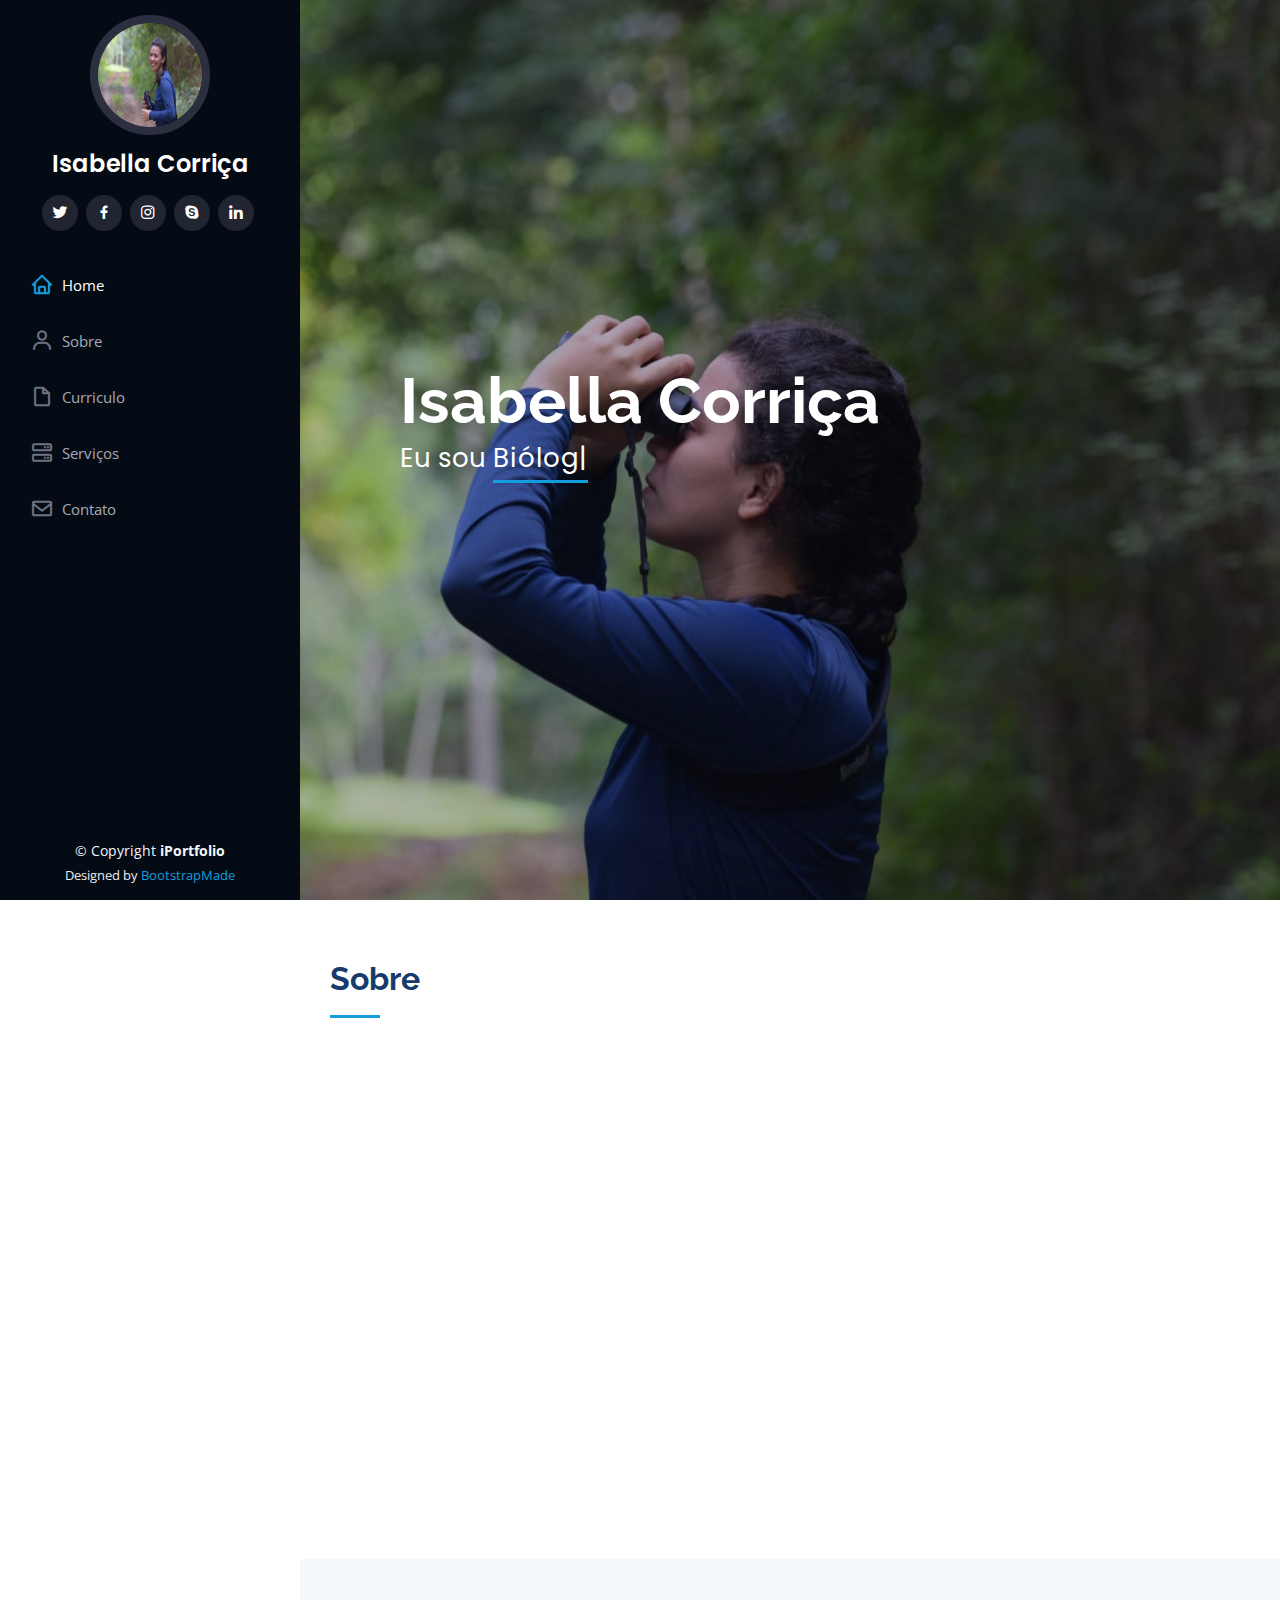
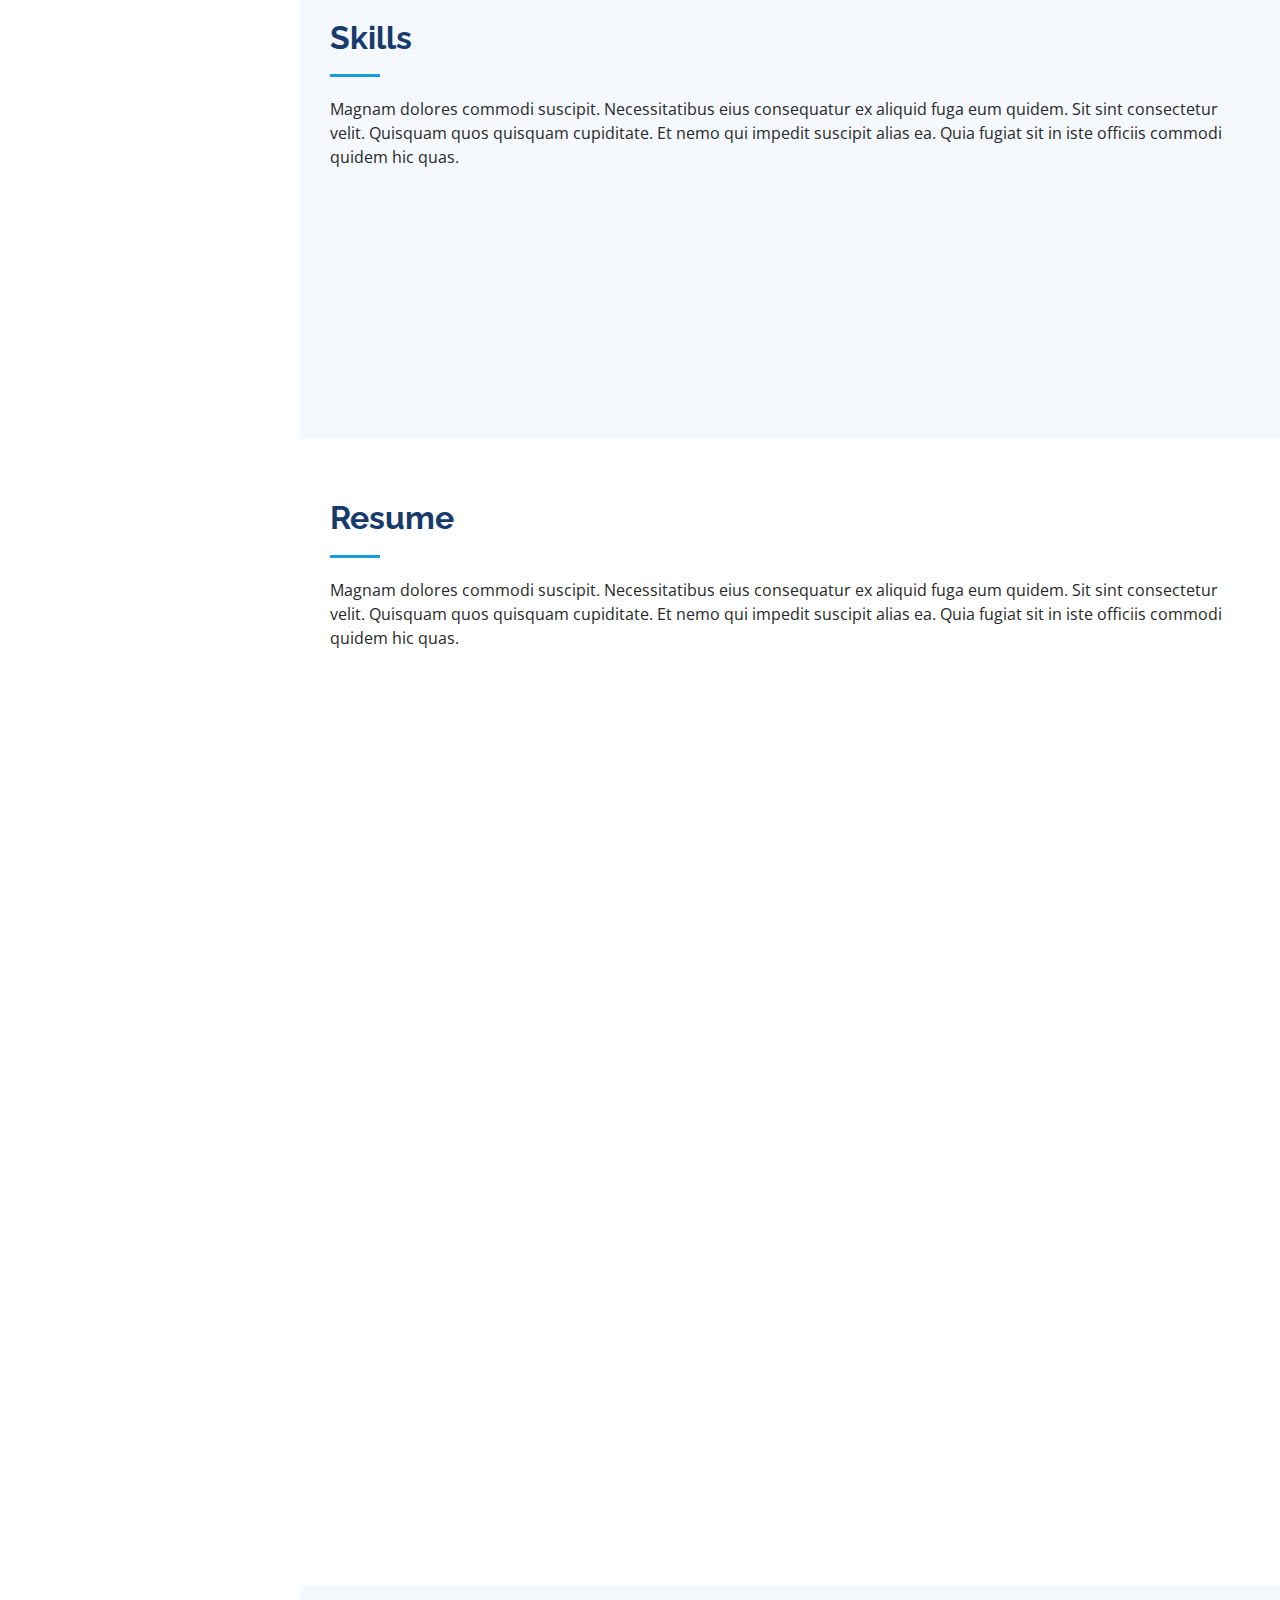
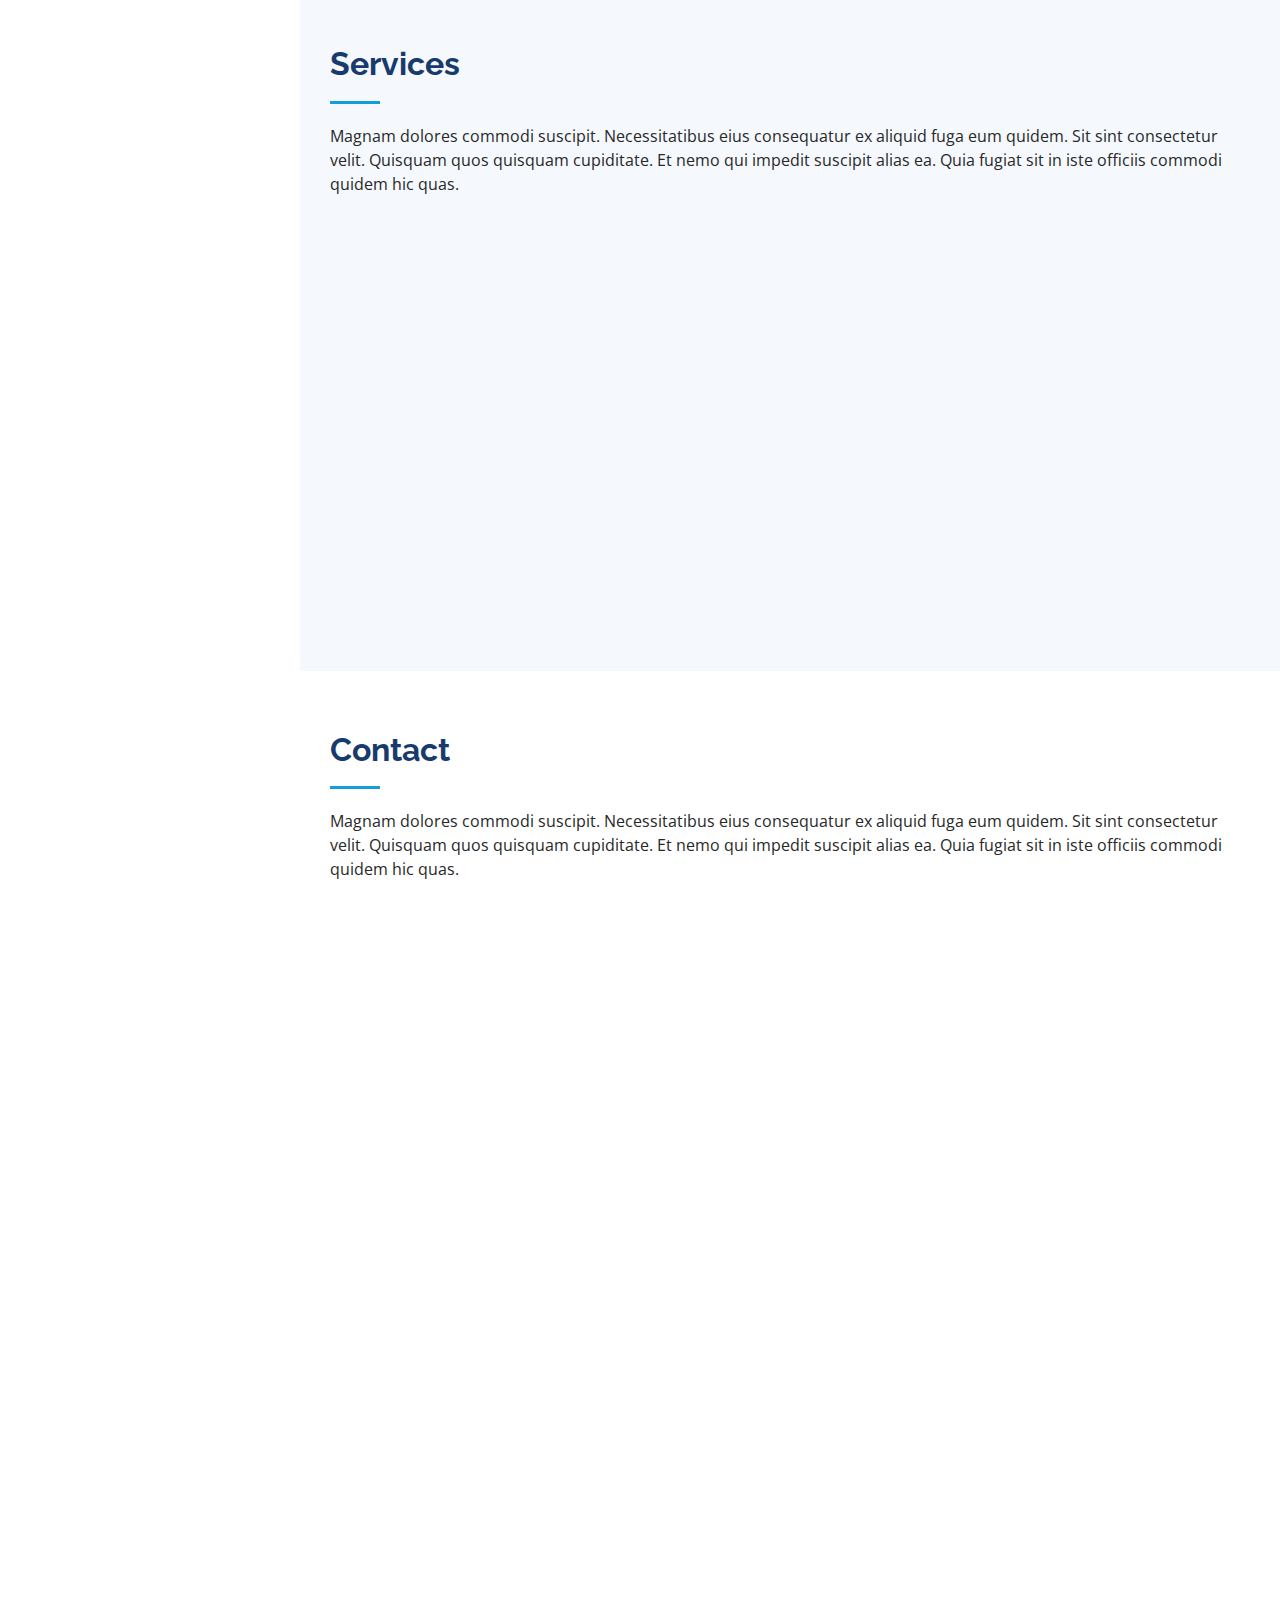
<file: iPortfolio/index.html>
<!DOCTYPE html>
<html lang="en">

<head>
  <meta charset="utf-8">
  <meta content="width=device-width, initial-scale=1.0" name="viewport">

  <title>Isabella Corriça</title>
  <meta content="" name="description">
  <meta content="" name="keywords">

  <!-- Favicons -->
  <link href="assets/img/favicon.png" rel="icon">
  <link href="assets/img/apple-touch-icon.png" rel="apple-touch-icon">

  <!-- Google Fonts -->
  <link href="https://fonts.googleapis.com/css?family=Open+Sans:300,300i,400,400i,600,600i,700,700i|Raleway:300,300i,400,400i,500,500i,600,600i,700,700i|Poppins:300,300i,400,400i,500,500i,600,600i,700,700i" rel="stylesheet">

  <!-- Vendor CSS Files -->
  <link href="assets/vendor/aos/aos.css" rel="stylesheet">
  <link href="assets/vendor/bootstrap/css/bootstrap.min.css" rel="stylesheet">
  <link href="assets/vendor/bootstrap-icons/bootstrap-icons.css" rel="stylesheet">
  <link href="assets/vendor/boxicons/css/boxicons.min.css" rel="stylesheet">
  <link href="assets/vendor/glightbox/css/glightbox.min.css" rel="stylesheet">
  <link href="assets/vendor/swiper/swiper-bundle.min.css" rel="stylesheet">

  <!-- Template Main CSS File -->
  <link href="assets/css/style.css" rel="stylesheet">

  <!-- =======================================================
  * Template Name: iPortfolio
  * Updated: Jan 29 2024 with Bootstrap v5.3.2
  * Template URL: https://bootstrapmade.com/iportfolio-bootstrap-portfolio-websites-template/
  * Author: BootstrapMade.com
  * License: https://bootstrapmade.com/license/
  ======================================================== -->
</head>

<body>

  <!-- ======= Mobile nav toggle button ======= -->
  <i class="bi bi-list mobile-nav-toggle d-xl-none"></i>

  <!-- ======= Header ======= -->
  <header id="header">
    <div class="d-flex flex-column">

      <div class="profile">
        <img src="assets/img/profile-img.jpeg" alt="" class="img-fluid rounded-circle">
        <h1 class="text-light"><a href="index.html">Isabella Corriça</a></h1>
        <div class="social-links mt-3 text-center">
          <a href="#" class="twitter"><i class="bx bxl-twitter"></i></a>
          <a href="#" class="facebook"><i class="bx bxl-facebook"></i></a>
          <a href="#" class="instagram"><i class="bx bxl-instagram"></i></a>
          <a href="#" class="google-plus"><i class="bx bxl-skype"></i></a>
          <a href="#" class="linkedin"><i class="bx bxl-linkedin"></i></a>
        </div>
      </div>

      <nav id="navbar" class="nav-menu navbar">
        <ul>
          <li><a href="#hero" class="nav-link scrollto active"><i class="bx bx-home"></i> <span>Home</span></a></li>
          <li><a href="#about" class="nav-link scrollto"><i class="bx bx-user"></i> <span>Sobre</span></a></li>
          <li><a href="#resume" class="nav-link scrollto"><i class="bx bx-file-blank"></i> <span>Curriculo</span></a></li>
          <li><a href="#services" class="nav-link scrollto"><i class="bx bx-server"></i> <span>Serviços</span></a></li>
          <li><a href="#contact" class="nav-link scrollto"><i class="bx bx-envelope"></i> <span>Contato</span></a></li>
        </ul>
      </nav><!-- .nav-menu -->
    </div>
  </header><!-- End Header -->

  <!-- ======= Hero Section ======= -->
  <section id="hero" class="d-flex flex-column justify-content-center align-items-center">
    <div class="hero-container" data-aos="fade-in">
      <h1>Isabella Corriça</h1>
      <p>Eu sou <span class="typed" data-typed-items="Bióloga, Fotógrafa ambiental, especialista Bio Marinha"></span></p>
    </div>
  </section><!-- End Hero -->

  <main id="main">

    <!-- ======= About Section ======= -->
    <section id="about" class="about">
      <div class="container">

        <div class="section-title">
          <h2>Sobre</h2>

        </div>

        <div class="row">
          <div class="col-lg-4" data-aos="fade-right">
            <img src="assets/img/profile-img.jpeg" class="img-fluid" alt="">
          </div>
          <div class="col-lg-8 pt-4 pt-lg-0 content" data-aos="fade-left">
            <h3>Bacharel em Biologia pela UFES &amp; Web Developer.</h3>
            <p class="fst-italic">
              Lorem ipsum dolor sit amet, consectetur adipiscing elit, sed do eiusmod tempor incididunt ut labore et dolore
              magna aliqua.
            </p>
            <div class="row">
              <div class="col-lg-6">
                <ul>
                  <li><i class="bi bi-chevron-right"></i> <strong>Data de nascimento:</strong> <span>2 Fev 2000</span></li>
                  <li><i class="bi bi-chevron-right"></i> <strong>Telefone:</strong> <span>21988335685</span></li>
                  <li><i class="bi bi-chevron-right"></i> <strong>Cidade:</strong> <span>Rio de Janeiro</span></li>
                </ul>
              </div>
              <div class="col-lg-6">
                <ul>
                  <li><i class="bi bi-chevron-right"></i> <strong>Idade:</strong> <span>24</span></li>
                  <li><i class="bi bi-chevron-right"></i> <strong>Degree:</strong> <span>Bachelor's</span></li>
                  <li><i class="bi bi-chevron-right"></i> <strong>Email:</strong> <span>bellacorrica@gmail.com</span></li>
                  <li><i class="bi bi-chevron-right"></i> <strong>Freelance:</strong> <span>Disponivel</span></li>
                </ul>
              </div>
            </div>
            <p>
              Officiis eligendi itaque labore et dolorum mollitia officiis optio vero. Quisquam sunt adipisci omnis et ut. Nulla accusantium dolor incidunt officia tempore. Et eius omnis.
              Cupiditate ut dicta maxime officiis quidem quia. Sed et consectetur qui quia repellendus itaque neque. Aliquid amet quidem ut quaerat cupiditate. Ab et eum qui repellendus omnis culpa magni laudantium dolores.
            </p>
          </div>
        </div>

      </div>
    </section><!-- End About Section -->

    <!-- ======= Skills Section ======= -->
    <section id="skills" class="skills section-bg">
      <div class="container">

        <div class="section-title">
          <h2>Skills</h2>
          <p>Magnam dolores commodi suscipit. Necessitatibus eius consequatur ex aliquid fuga eum quidem. Sit sint consectetur velit. Quisquam quos quisquam cupiditate. Et nemo qui impedit suscipit alias ea. Quia fugiat sit in iste officiis commodi quidem hic quas.</p>
        </div>

        <div class="row skills-content">

          <div class="col-lg-6" data-aos="fade-up">

            <div class="progress">
              <span class="skill">HTML <i class="val">100%</i></span>
              <div class="progress-bar-wrap">
                <div class="progress-bar" role="progressbar" aria-valuenow="100" aria-valuemin="0" aria-valuemax="100"></div>
              </div>
            </div>

            <div class="progress">
              <span class="skill">CSS <i class="val">90%</i></span>
              <div class="progress-bar-wrap">
                <div class="progress-bar" role="progressbar" aria-valuenow="90" aria-valuemin="0" aria-valuemax="100"></div>
              </div>
            </div>

            <div class="progress">
              <span class="skill">JavaScript <i class="val">75%</i></span>
              <div class="progress-bar-wrap">
                <div class="progress-bar" role="progressbar" aria-valuenow="75" aria-valuemin="0" aria-valuemax="100"></div>
              </div>
            </div>

          </div>

          <div class="col-lg-6" data-aos="fade-up" data-aos-delay="100">

            <div class="progress">
              <span class="skill">PHP <i class="val">80%</i></span>
              <div class="progress-bar-wrap">
                <div class="progress-bar" role="progressbar" aria-valuenow="80" aria-valuemin="0" aria-valuemax="100"></div>
              </div>
            </div>

            <div class="progress">
              <span class="skill">WordPress/CMS <i class="val">90%</i></span>
              <div class="progress-bar-wrap">
                <div class="progress-bar" role="progressbar" aria-valuenow="90" aria-valuemin="0" aria-valuemax="100"></div>
              </div>
            </div>

            <div class="progress">
              <span class="skill">Photoshop <i class="val">55%</i></span>
              <div class="progress-bar-wrap">
                <div class="progress-bar" role="progressbar" aria-valuenow="55" aria-valuemin="0" aria-valuemax="100"></div>
              </div>
            </div>

          </div>

        </div>

      </div>
    </section><!-- End Skills Section -->

    <!-- ======= Resume Section ======= -->
    <section id="resume" class="resume">
      <div class="container">

        <div class="section-title">
          <h2>Resume</h2>
          <p>Magnam dolores commodi suscipit. Necessitatibus eius consequatur ex aliquid fuga eum quidem. Sit sint consectetur velit. Quisquam quos quisquam cupiditate. Et nemo qui impedit suscipit alias ea. Quia fugiat sit in iste officiis commodi quidem hic quas.</p>
        </div>

        <div class="row">
          <div class="col-lg-6" data-aos="fade-up">
            <h3 class="resume-title">Sumary</h3>
            <div class="resume-item pb-0">
              <h4>Isabella Corriça</h4>
              <p><em>Innovative and deadline-driven Graphic Designer with 3+ years of experience designing and developing user-centered digital/print marketing material from initial concept to final, polished deliverable.</em></p>
              <ul>
                <li>Portland par 127,Orlando, FL</li>
                <li>(123) 456-7891</li>
                <li>alice.barkley@example.com</li>
              </ul>
            </div>

            <h3 class="resume-title">Education</h3>
            <div class="resume-item">
              <h4>Master of Fine Arts &amp; Graphic Design</h4>
              <h5>2015 - 2016</h5>
              <p><em>Rochester Institute of Technology, Rochester, NY</em></p>
              <p>Qui deserunt veniam. Et sed aliquam labore tempore sed quisquam iusto autem sit. Ea vero voluptatum qui ut dignissimos deleniti nerada porti sand markend</p>
            </div>
            <div class="resume-item">
              <h4>Bachelor of Fine Arts &amp; Graphic Design</h4>
              <h5>2010 - 2014</h5>
              <p><em>Rochester Institute of Technology, Rochester, NY</em></p>
              <p>Quia nobis sequi est occaecati aut. Repudiandae et iusto quae reiciendis et quis Eius vel ratione eius unde vitae rerum voluptates asperiores voluptatem Earum molestiae consequatur neque etlon sader mart dila</p>
            </div>
          </div>
          <div class="col-lg-6" data-aos="fade-up" data-aos-delay="100">
            <h3 class="resume-title">Professional Experience</h3>
            <div class="resume-item">
              <h4>Senior graphic design specialist</h4>
              <h5>2019 - Present</h5>
              <p><em>Experion, New York, NY </em></p>
              <ul>
                <li>Lead in the design, development, and implementation of the graphic, layout, and production communication materials</li>
                <li>Delegate tasks to the 7 members of the design team and provide counsel on all aspects of the project. </li>
                <li>Supervise the assessment of all graphic materials in order to ensure quality and accuracy of the design</li>
                <li>Oversee the efficient use of production project budgets ranging from $2,000 - $25,000</li>
              </ul>
            </div>
            <div class="resume-item">
              <h4>Graphic design specialist</h4>
              <h5>2017 - 2018</h5>
              <p><em>Stepping Stone Advertising, New York, NY</em></p>
              <ul>
                <li>Developed numerous marketing programs (logos, brochures,infographics, presentations, and advertisements).</li>
                <li>Managed up to 5 projects or tasks at a given time while under pressure</li>
                <li>Recommended and consulted with clients on the most appropriate graphic design</li>
                <li>Created 4+ design presentations and proposals a month for clients and account managers</li>
              </ul>
            </div>
          </div>
        </div>

      </div>
    </section><!-- End Resume Section -->

    <!-- ======= Services Section ======= -->
    <section id="services" class="services section-bg">
      <div class="container">

        <div class="section-title">
          <h2>Services</h2>
          <p>Magnam dolores commodi suscipit. Necessitatibus eius consequatur ex aliquid fuga eum quidem. Sit sint consectetur velit. Quisquam quos quisquam cupiditate. Et nemo qui impedit suscipit alias ea. Quia fugiat sit in iste officiis commodi quidem hic quas.</p>
        </div>

        <div class="row">
          <div class="col-lg-4 col-md-6 icon-box" data-aos="fade-up">
            <div class="icon"><i class="bi bi-briefcase"></i></div>
            <h4 class="title"><a href="">Lorem Ipsum</a></h4>
            <p class="description">Voluptatum deleniti atque corrupti quos dolores et quas molestias excepturi sint occaecati cupiditate non provident</p>
          </div>
          <div class="col-lg-4 col-md-6 icon-box" data-aos="fade-up" data-aos-delay="100">
            <div class="icon"><i class="bi bi-card-checklist"></i></div>
            <h4 class="title"><a href="">Dolor Sitema</a></h4>
            <p class="description">Minim veniam, quis nostrud exercitation ullamco laboris nisi ut aliquip ex ea commodo consequat tarad limino ata</p>
          </div>
          <div class="col-lg-4 col-md-6 icon-box" data-aos="fade-up" data-aos-delay="200">
            <div class="icon"><i class="bi bi-bar-chart"></i></div>
            <h4 class="title"><a href="">Sed ut perspiciatis</a></h4>
            <p class="description">Duis aute irure dolor in reprehenderit in voluptate velit esse cillum dolore eu fugiat nulla pariatur</p>
          </div>
          <div class="col-lg-4 col-md-6 icon-box" data-aos="fade-up" data-aos-delay="300">
            <div class="icon"><i class="bi bi-binoculars"></i></div>
            <h4 class="title"><a href="">Magni Dolores</a></h4>
            <p class="description">Excepteur sint occaecat cupidatat non proident, sunt in culpa qui officia deserunt mollit anim id est laborum</p>
          </div>
          <div class="col-lg-4 col-md-6 icon-box" data-aos="fade-up" data-aos-delay="400">
            <div class="icon"><i class="bi bi-brightness-high"></i></div>
            <h4 class="title"><a href="">Nemo Enim</a></h4>
            <p class="description">At vero eos et accusamus et iusto odio dignissimos ducimus qui blanditiis praesentium voluptatum deleniti atque</p>
          </div>
          <div class="col-lg-4 col-md-6 icon-box" data-aos="fade-up" data-aos-delay="500">
            <div class="icon"><i class="bi bi-calendar4-week"></i></div>
            <h4 class="title"><a href="">Eiusmod Tempor</a></h4>
            <p class="description">Et harum quidem rerum facilis est et expedita distinctio. Nam libero tempore, cum soluta nobis est eligendi</p>
          </div>
        </div>

      </div>
    </section><!-- End Services Section -->

    <!-- ======= Contact Section ======= -->
    <section id="contact" class="contact">
      <div class="container">

        <div class="section-title">
          <h2>Contact</h2>
          <p>Magnam dolores commodi suscipit. Necessitatibus eius consequatur ex aliquid fuga eum quidem. Sit sint consectetur velit. Quisquam quos quisquam cupiditate. Et nemo qui impedit suscipit alias ea. Quia fugiat sit in iste officiis commodi quidem hic quas.</p>
        </div>

        <div class="row" data-aos="fade-in">

          <div class="col-lg-12 d-flex align-items-stretch">
            <div class="info">
              <div class="address">
                <i class="bi bi-geo-alt"></i>
                <h4>Location:</h4>
                <p>A108 Adam Street, New York, NY 535022</p>
              </div>

              <div class="email">
                <i class="bi bi-envelope"></i>
                <h4>Email:</h4>
                <p>info@example.com</p>
              </div>

              <div class="phone">
                <i class="bi bi-phone"></i>
                <h4>Call:</h4>
                <p>+1 5589 55488 55s</p>
              </div>

              <iframe src="https://www.google.com/maps/embed?pb=!1m14!1m8!1m3!1d12097.433213460943!2d-74.0062269!3d40.7101282!3m2!1i1024!2i768!4f13.1!3m3!1m2!1s0x0%3A0xb89d1fe6bc499443!2sDowntown+Conference+Center!5e0!3m2!1smk!2sbg!4v1539943755621" frameborder="0" style="border:0; width: 100%; height: 290px;" allowfullscreen></iframe>
            </div>

          </div>

        </div>

      </div>
    </section><!-- End Contact Section -->

  </main><!-- End #main -->

  <!-- ======= Footer ======= -->
  <footer id="footer">
    <div class="container">
      <div class="copyright">
        &copy; Copyright <strong><span>iPortfolio</span></strong>
      </div>
      <div class="credits">
        <!-- All the links in the footer should remain intact. -->
        <!-- You can delete the links only if you purchased the pro version. -->
        <!-- Licensing information: https://bootstrapmade.com/license/ -->
        <!-- Purchase the pro version with working PHP/AJAX contact form: https://bootstrapmade.com/iportfolio-bootstrap-portfolio-websites-template/ -->
        Designed by <a href="https://bootstrapmade.com/">BootstrapMade</a>
      </div>
    </div>
  </footer><!-- End  Footer -->

  <a href="#" class="back-to-top d-flex align-items-center justify-content-center"><i class="bi bi-arrow-up-short"></i></a>

  <!-- Vendor JS Files -->
  <script src="assets/vendor/purecounter/purecounter_vanilla.js"></script>
  <script src="assets/vendor/aos/aos.js"></script>
  <script src="assets/vendor/bootstrap/js/bootstrap.bundle.min.js"></script>
  <script src="assets/vendor/glightbox/js/glightbox.min.js"></script>
  <script src="assets/vendor/isotope-layout/isotope.pkgd.min.js"></script>
  <script src="assets/vendor/swiper/swiper-bundle.min.js"></script>
  <script src="assets/vendor/typed.js/typed.umd.js"></script>
  <script src="assets/vendor/waypoints/noframework.waypoints.js"></script>
  <script src="assets/vendor/php-email-form/validate.js"></script>

  <!-- Template Main JS File -->
  <script src="assets/js/main.js"></script>

</body>

</html>
</file>
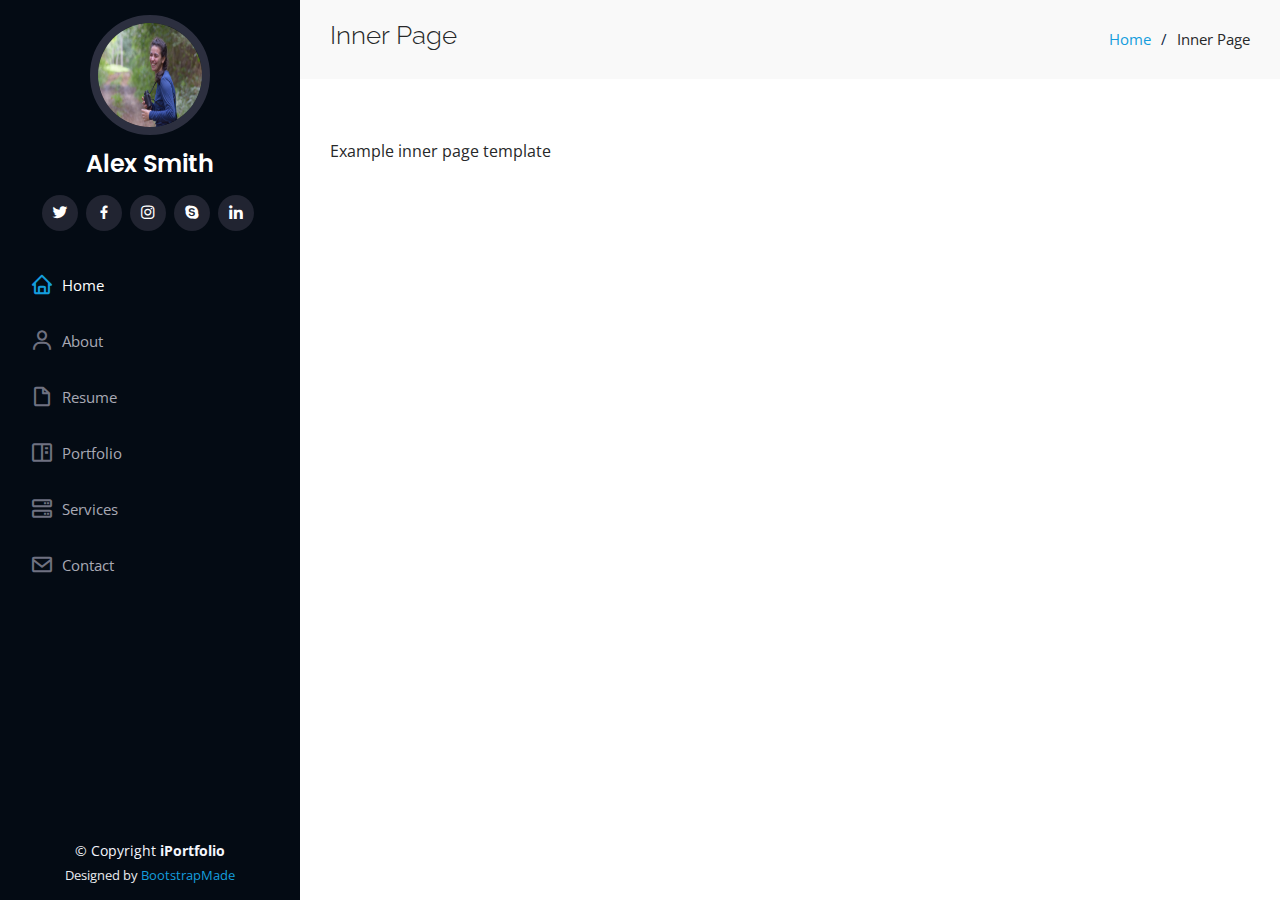
<file: iPortfolio/inner-page.html>
<!DOCTYPE html>
<html lang="en">

<head>
  <meta charset="utf-8">
  <meta content="width=device-width, initial-scale=1.0" name="viewport">

  <title>Inner Page - iPortfolio Bootstrap Template</title>
  <meta content="" name="description">
  <meta content="" name="keywords">

  <!-- Favicons -->
  <link href="assets/img/favicon.png" rel="icon">
  <link href="assets/img/apple-touch-icon.png" rel="apple-touch-icon">

  <!-- Google Fonts -->
  <link href="https://fonts.googleapis.com/css?family=Open+Sans:300,300i,400,400i,600,600i,700,700i|Raleway:300,300i,400,400i,500,500i,600,600i,700,700i|Poppins:300,300i,400,400i,500,500i,600,600i,700,700i" rel="stylesheet">

  <!-- Vendor CSS Files -->
  <link href="assets/vendor/aos/aos.css" rel="stylesheet">
  <link href="assets/vendor/bootstrap/css/bootstrap.min.css" rel="stylesheet">
  <link href="assets/vendor/bootstrap-icons/bootstrap-icons.css" rel="stylesheet">
  <link href="assets/vendor/boxicons/css/boxicons.min.css" rel="stylesheet">
  <link href="assets/vendor/glightbox/css/glightbox.min.css" rel="stylesheet">
  <link href="assets/vendor/swiper/swiper-bundle.min.css" rel="stylesheet">

  <!-- Template Main CSS File -->
  <link href="assets/css/style.css" rel="stylesheet">

  <!-- =======================================================
  * Template Name: iPortfolio
  * Updated: Jan 29 2024 with Bootstrap v5.3.2
  * Template URL: https://bootstrapmade.com/iportfolio-bootstrap-portfolio-websites-template/
  * Author: BootstrapMade.com
  * License: https://bootstrapmade.com/license/
  ======================================================== -->
</head>

<body>

  <!-- ======= Mobile nav toggle button ======= -->
  <i class="bi bi-list mobile-nav-toggle d-xl-none"></i>

  <!-- ======= Header ======= -->
  <header id="header">
    <div class="d-flex flex-column">

      <div class="profile">
        <img src="assets/img/profile-img.jpeg" alt="" class="img-fluid rounded-circle">
        <h1 class="text-light"><a href="index.html">Alex Smith</a></h1>
        <div class="social-links mt-3 text-center">
          <a href="#" class="twitter"><i class="bx bxl-twitter"></i></a>
          <a href="#" class="facebook"><i class="bx bxl-facebook"></i></a>
          <a href="#" class="instagram"><i class="bx bxl-instagram"></i></a>
          <a href="#" class="google-plus"><i class="bx bxl-skype"></i></a>
          <a href="#" class="linkedin"><i class="bx bxl-linkedin"></i></a>
        </div>
      </div>

      <nav id="navbar" class="nav-menu navbar">
        <ul>
          <li><a href="#hero" class="nav-link scrollto active"><i class="bx bx-home"></i> <span>Home</span></a></li>
          <li><a href="#about" class="nav-link scrollto"><i class="bx bx-user"></i> <span>About</span></a></li>
          <li><a href="#resume" class="nav-link scrollto"><i class="bx bx-file-blank"></i> <span>Resume</span></a></li>
          <li><a href="#portfolio" class="nav-link scrollto"><i class="bx bx-book-content"></i> <span>Portfolio</span></a></li>
          <li><a href="#services" class="nav-link scrollto"><i class="bx bx-server"></i> <span>Services</span></a></li>
          <li><a href="#contact" class="nav-link scrollto"><i class="bx bx-envelope"></i> <span>Contact</span></a></li>
        </ul>
      </nav><!-- .nav-menu -->
    </div>
  </header><!-- End Header -->

  <main id="main">

    <!-- ======= Breadcrumbs ======= -->
    <section class="breadcrumbs">
      <div class="container">

        <div class="d-flex justify-content-between align-items-center">
          <h2>Inner Page</h2>
          <ol>
            <li><a href="index.html">Home</a></li>
            <li>Inner Page</li>
          </ol>
        </div>

      </div>
    </section><!-- End Breadcrumbs -->

    <section class="inner-page">
      <div class="container">
        <p>
          Example inner page template
        </p>
      </div>
    </section>

  </main><!-- End #main -->

  <!-- ======= Footer ======= -->
  <footer id="footer">
    <div class="container">
      <div class="copyright">
        &copy; Copyright <strong><span>iPortfolio</span></strong>
      </div>
      <div class="credits">
        <!-- All the links in the footer should remain intact. -->
        <!-- You can delete the links only if you purchased the pro version. -->
        <!-- Licensing information: https://bootstrapmade.com/license/ -->
        <!-- Purchase the pro version with working PHP/AJAX contact form: https://bootstrapmade.com/iportfolio-bootstrap-portfolio-websites-template/ -->
        Designed by <a href="https://bootstrapmade.com/">BootstrapMade</a>
      </div>
    </div>
  </footer><!-- End  Footer -->

  <a href="#" class="back-to-top d-flex align-items-center justify-content-center"><i class="bi bi-arrow-up-short"></i></a>

  <!-- Vendor JS Files -->
  <script src="assets/vendor/purecounter/purecounter_vanilla.js"></script>
  <script src="assets/vendor/aos/aos.js"></script>
  <script src="assets/vendor/bootstrap/js/bootstrap.bundle.min.js"></script>
  <script src="assets/vendor/glightbox/js/glightbox.min.js"></script>
  <script src="assets/vendor/isotope-layout/isotope.pkgd.min.js"></script>
  <script src="assets/vendor/swiper/swiper-bundle.min.js"></script>
  <script src="assets/vendor/typed.js/typed.umd.js"></script>
  <script src="assets/vendor/waypoints/noframework.waypoints.js"></script>
  <script src="assets/vendor/php-email-form/validate.js"></script>

  <!-- Template Main JS File -->
  <script src="assets/js/main.js"></script>

</body>

</html>
</file>
<file: iPortfolio/assets/css/style.css>
/**
* Template Name: iPortfolio
* Updated: Jan 29 2024 with Bootstrap v5.3.2
* Template URL: https://bootstrapmade.com/iportfolio-bootstrap-portfolio-websites-template/
* Author: BootstrapMade.com
* License: https://bootstrapmade.com/license/
*/

/*--------------------------------------------------------------
# General
--------------------------------------------------------------*/
body {
  font-family: "Open Sans", sans-serif;
  color: #272829;
}

a {
  color: #149ddd;
  text-decoration: none;
}

a:hover {
  color: #37b3ed;
  text-decoration: none;
}

h1,
h2,
h3,
h4,
h5,
h6 {
  font-family: "Raleway", sans-serif;
}

/*--------------------------------------------------------------
# Back to top button
--------------------------------------------------------------*/
.back-to-top {
  position: fixed;
  visibility: hidden;
  opacity: 0;
  right: 15px;
  bottom: 15px;
  z-index: 996;
  background: #149ddd;
  width: 40px;
  height: 40px;
  border-radius: 50px;
  transition: all 0.4s;
}

.back-to-top i {
  font-size: 28px;
  color: #fff;
  line-height: 0;
}

.back-to-top:hover {
  background: #2eafec;
  color: #fff;
}

.back-to-top.active {
  visibility: visible;
  opacity: 1;
}

/*--------------------------------------------------------------
# Header
--------------------------------------------------------------*/
#header {
  position: fixed;
  top: 0;
  left: 0;
  bottom: 0;
  width: 300px;
  transition: all ease-in-out 0.5s;
  z-index: 9997;
  transition: all 0.5s;
  padding: 0 15px;
  background: #040b14;
  overflow-y: auto;
}

#header .profile img {
  margin: 15px auto;
  display: block;
  width: 120px;
  height: 120px;
  border: 8px solid #2c2f3f;
}

#header .profile h1 {
  font-size: 24px;
  margin: 0;
  padding: 0;
  font-weight: 600;
  -moz-text-align-last: center;
  text-align-last: center;
  font-family: "Poppins", sans-serif;
}

#header .profile h1 a,
#header .profile h1 a:hover {
  color: #fff;
  text-decoration: none;
}

#header .profile .social-links a {
  font-size: 18px;
  display: inline-block;
  background: #212431;
  color: #fff;
  line-height: 1;
  padding: 8px 0;
  margin-right: 4px;
  border-radius: 50%;
  text-align: center;
  width: 36px;
  height: 36px;
  transition: 0.3s;
}

#header .profile .social-links a:hover {
  background: #149ddd;
  color: #fff;
  text-decoration: none;
}

#main {
  margin-left: 300px;
}

.container,
.container-fluid {
  padding-left: 30px;
  padding-right: 30px;
}

@media (max-width: 1199px) {
  #header {
    left: -300px;
  }

  #main {
    margin-left: 0;
  }

  .container,
  .container-fluid {
    padding-left: 12px;
    padding-right: 12px;
  }
}

/*--------------------------------------------------------------
# Navigation Menu
--------------------------------------------------------------*/
/* Desktop Navigation */
.nav-menu {
  padding: 30px 0 0 0;
}

.nav-menu * {
  margin: 0;
  padding: 0;
  list-style: none;
}

.nav-menu>ul>li {
  position: relative;
  white-space: nowrap;
}

.nav-menu a,
.nav-menu a:focus {
  display: flex;
  align-items: center;
  color: #a8a9b4;
  padding: 12px 15px;
  margin-bottom: 8px;
  transition: 0.3s;
  font-size: 15px;
}

.nav-menu a i,
.nav-menu a:focus i {
  font-size: 24px;
  padding-right: 8px;
  color: #6f7180;
}

.nav-menu a:hover,
.nav-menu .active,
.nav-menu .active:focus,
.nav-menu li:hover>a {
  text-decoration: none;
  color: #fff;
}

.nav-menu a:hover i,
.nav-menu .active i,
.nav-menu .active:focus i,
.nav-menu li:hover>a i {
  color: #149ddd;
}

/* Mobile Navigation */
.mobile-nav-toggle {
  position: fixed;
  right: 15px;
  top: 15px;
  z-index: 9998;
  border: 0;
  font-size: 24px;
  transition: all 0.4s;
  outline: none !important;
  background-color: #149ddd;
  color: #fff;
  width: 40px;
  height: 40px;
  display: inline-flex;
  align-items: center;
  justify-content: center;
  line-height: 0;
  border-radius: 50px;
  cursor: pointer;
}

.mobile-nav-active {
  overflow: hidden;
}

.mobile-nav-active #header {
  left: 0;
}

/*--------------------------------------------------------------
# Hero Section
--------------------------------------------------------------*/
#hero {
  width: 100%;
  height: 100vh;
  background: url("../img/hero-bg.jpeg") top center;
  background-size: cover;
}

#hero:before {
  content: "";
  background: rgba(5, 13, 24, 0.3);
  position: absolute;
  bottom: 0;
  top: 0;
  left: 0;
  right: 0;
  z-index: 1;
}

#hero .hero-container {
  position: relative;
  z-index: 2;
  min-width: 300px;
}

#hero h1 {
  margin: 0 0 10px 0;
  font-size: 64px;
  font-weight: 700;
  line-height: 56px;
  color: #fff;
}

#hero p {
  color: #fff;
  margin-bottom: 50px;
  font-size: 26px;
  font-family: "Poppins", sans-serif;
}

#hero p span {
  color: #fff;
  padding-bottom: 4px;
  letter-spacing: 1px;
  border-bottom: 3px solid #149ddd;
}

@media (min-width: 1024px) {
  #hero {
    background-attachment: fixed;
  }
}

@media (max-width: 768px) {
  #hero h1 {
    font-size: 28px;
    line-height: 36px;
  }

  #hero h2 {
    font-size: 18px;
    line-height: 24px;
    margin-bottom: 30px;
  }
}

/*--------------------------------------------------------------
# Sections General
--------------------------------------------------------------*/
section {
  padding: 60px 0;
  overflow: hidden;
}

.section-bg {
  background: #f5f8fd;
}

.section-title {
  padding-bottom: 30px;
}

.section-title h2 {
  font-size: 32px;
  font-weight: bold;
  margin-bottom: 20px;
  padding-bottom: 20px;
  position: relative;
  color: #173b6c;
}

.section-title h2::after {
  content: "";
  position: absolute;
  display: block;
  width: 50px;
  height: 3px;
  background: #149ddd;
  bottom: 0;
  left: 0;
}

.section-title p {
  margin-bottom: 0;
}

/*--------------------------------------------------------------
# About
--------------------------------------------------------------*/
.about .content h3 {
  font-weight: 700;
  font-size: 26px;
  color: #173b6c;
}

.about .content ul {
  list-style: none;
  padding: 0;
}

.about .content ul li {
  margin-bottom: 20px;
  display: flex;
  align-items: center;
}

.about .content ul strong {
  margin-right: 10px;
}

.about .content ul i {
  font-size: 16px;
  margin-right: 5px;
  color: #149ddd;
  line-height: 0;
}

.about .content p:last-child {
  margin-bottom: 0;
}

/*--------------------------------------------------------------
# Facts
--------------------------------------------------------------*/
.facts {
  padding-bottom: 30px;
}

.facts .count-box {
  padding: 30px;
  width: 100%;
}

.facts .count-box i {
  display: block;
  font-size: 44px;
  color: #149ddd;
  float: left;
  line-height: 0;
}

.facts .count-box span {
  font-size: 48px;
  line-height: 40px;
  display: block;
  font-weight: 700;
  color: #050d18;
  margin-left: 60px;
}

.facts .count-box p {
  padding: 15px 0 0 0;
  margin: 0 0 0 60px;
  font-family: "Raleway", sans-serif;
  font-size: 14px;
  color: #122f57;
}

.facts .count-box a {
  font-weight: 600;
  display: block;
  margin-top: 20px;
  color: #122f57;
  font-size: 15px;
  font-family: "Poppins", sans-serif;
  transition: ease-in-out 0.3s;
}

.facts .count-box a:hover {
  color: #1f5297;
}

/*--------------------------------------------------------------
# Akills
--------------------------------------------------------------*/
.skills .progress {
  height: 60px;
  display: block;
  background: none;
  border-radius: 0;
}

.skills .progress .skill {
  padding: 0;
  margin: 0 0 6px 0;
  text-transform: uppercase;
  display: block;
  font-weight: 600;
  font-family: "Poppins", sans-serif;
  color: #050d18;
}

.skills .progress .skill .val {
  float: right;
  font-style: normal;
}

.skills .progress-bar-wrap {
  background: #dce8f8;
  height: 10px;
}

.skills .progress-bar {
  width: 1px;
  height: 10px;
  transition: 0.9s;
  background-color: #149ddd;
}

/*--------------------------------------------------------------
# Resume
--------------------------------------------------------------*/
.resume .resume-title {
  font-size: 26px;
  font-weight: 700;
  margin-top: 20px;
  margin-bottom: 20px;
  color: #050d18;
}

.resume .resume-item {
  padding: 0 0 20px 20px;
  margin-top: -2px;
  border-left: 2px solid #1f5297;
  position: relative;
}

.resume .resume-item h4 {
  line-height: 18px;
  font-size: 18px;
  font-weight: 600;
  text-transform: uppercase;
  font-family: "Poppins", sans-serif;
  color: #050d18;
  margin-bottom: 10px;
}

.resume .resume-item h5 {
  font-size: 16px;
  background: #e4edf9;
  padding: 5px 15px;
  display: inline-block;
  font-weight: 600;
  margin-bottom: 10px;
}

.resume .resume-item ul {
  padding-left: 20px;
}

.resume .resume-item ul li {
  padding-bottom: 10px;
}

.resume .resume-item:last-child {
  padding-bottom: 0;
}

.resume .resume-item::before {
  content: "";
  position: absolute;
  width: 16px;
  height: 16px;
  border-radius: 50px;
  left: -9px;
  top: 0;
  background: #fff;
  border: 2px solid #1f5297;
}

/*--------------------------------------------------------------
# Portfolio
--------------------------------------------------------------*/
.portfolio .portfolio-item {
  margin-bottom: 30px;
}

.portfolio #portfolio-flters {
  padding: 0;
  margin: 0 auto 35px auto;
  list-style: none;
  text-align: center;
  background: #fff;
  border-radius: 50px;
  padding: 2px 15px;
}

.portfolio #portfolio-flters li {
  cursor: pointer;
  display: inline-block;
  padding: 10px 15px 8px 15px;
  font-size: 14px;
  font-weight: 600;
  line-height: 1;
  text-transform: uppercase;
  color: #272829;
  margin-bottom: 5px;
  transition: all 0.3s ease-in-out;
}

.portfolio #portfolio-flters li:hover,
.portfolio #portfolio-flters li.filter-active {
  color: #149ddd;
}

.portfolio #portfolio-flters li:last-child {
  margin-right: 0;
}

.portfolio .portfolio-wrap {
  transition: 0.3s;
  position: relative;
  overflow: hidden;
  z-index: 1;
}

.portfolio .portfolio-wrap::before {
  content: "";
  background: rgba(255, 255, 255, 0.5);
  position: absolute;
  left: 0;
  right: 0;
  top: 0;
  bottom: 0;
  transition: all ease-in-out 0.3s;
  z-index: 2;
  opacity: 0;
}

.portfolio .portfolio-wrap .portfolio-links {
  opacity: 1;
  left: 0;
  right: 0;
  bottom: -60px;
  z-index: 3;
  position: absolute;
  transition: all ease-in-out 0.3s;
  display: flex;
  justify-content: center;
}

.portfolio .portfolio-wrap .portfolio-links a {
  color: #fff;
  font-size: 28px;
  text-align: center;
  background: rgba(20, 157, 221, 0.75);
  transition: 0.3s;
  width: 50%;
}

.portfolio .portfolio-wrap .portfolio-links a:hover {
  background: rgba(20, 157, 221, 0.95);
}

.portfolio .portfolio-wrap .portfolio-links a+a {
  border-left: 1px solid #37b3ed;
}

.portfolio .portfolio-wrap:hover::before {
  top: 0;
  left: 0;
  right: 0;
  bottom: 0;
  opacity: 1;
}

.portfolio .portfolio-wrap:hover .portfolio-links {
  opacity: 1;
  bottom: 0;
}

/*--------------------------------------------------------------
# Portfolio Details
--------------------------------------------------------------*/
.portfolio-details {
  padding-top: 40px;
}

.portfolio-details .portfolio-details-slider img {
  width: 100%;
}

.portfolio-details .portfolio-details-slider .swiper-pagination {
  margin-top: 20px;
  position: relative;
}

.portfolio-details .portfolio-details-slider .swiper-pagination .swiper-pagination-bullet {
  width: 12px;
  height: 12px;
  background-color: #fff;
  opacity: 1;
  border: 1px solid #149ddd;
}

.portfolio-details .portfolio-details-slider .swiper-pagination .swiper-pagination-bullet-active {
  background-color: #149ddd;
}

.portfolio-details .portfolio-info {
  padding: 30px;
  box-shadow: 0px 0 30px rgba(5, 13, 24, 0.08);
}

.portfolio-details .portfolio-info h3 {
  font-size: 22px;
  font-weight: 700;
  margin-bottom: 20px;
  padding-bottom: 20px;
  border-bottom: 1px solid #eee;
}

.portfolio-details .portfolio-info ul {
  list-style: none;
  padding: 0;
  font-size: 15px;
}

.portfolio-details .portfolio-info ul li+li {
  margin-top: 10px;
}

.portfolio-details .portfolio-description {
  padding-top: 30px;
}

.portfolio-details .portfolio-description h2 {
  font-size: 26px;
  font-weight: 700;
  margin-bottom: 20px;
}

.portfolio-details .portfolio-description p {
  padding: 0;
}

/*--------------------------------------------------------------
# Services
--------------------------------------------------------------*/
.services .icon-box {
  margin-bottom: 20px;
}

.services .icon {
  float: left;
  display: flex;
  align-items: center;
  justify-content: center;
  width: 54px;
  height: 54px;
  background: #149ddd;
  border-radius: 50%;
  transition: 0.5s;
  border: 1px solid #149ddd;
}

.services .icon i {
  color: #fff;
  font-size: 24px;
  line-height: 0;
}

.services .icon-box:hover .icon {
  background: #fff;
}

.services .icon-box:hover .icon i {
  color: #149ddd;
}

.services .title {
  margin-left: 80px;
  font-weight: 700;
  margin-bottom: 15px;
  font-size: 18px;
}

.services .title a {
  color: #343a40;
}

.services .title a:hover {
  color: #149ddd;
}

.services .description {
  margin-left: 80px;
  line-height: 24px;
  font-size: 14px;
}

/*--------------------------------------------------------------
# Testimonials
--------------------------------------------------------------*/
.testimonials .testimonials-carousel,
.testimonials .testimonials-slider {
  overflow: hidden;
}

.testimonials .testimonial-item {
  box-sizing: content-box;
  text-align: center;
  min-height: 320px;
}

.testimonials .testimonial-item .testimonial-img {
  width: 90px;
  border-radius: 50%;
  margin: 0 auto;
}

.testimonials .testimonial-item h3 {
  font-size: 18px;
  font-weight: bold;
  margin: 10px 0 5px 0;
  color: #111;
}

.testimonials .testimonial-item h4 {
  font-size: 14px;
  color: #999;
  margin: 0;
}

.testimonials .testimonial-item .quote-icon-left,
.testimonials .testimonial-item .quote-icon-right {
  color: #c3e8fa;
  font-size: 26px;
}

.testimonials .testimonial-item .quote-icon-left {
  display: inline-block;
  left: -5px;
  position: relative;
}

.testimonials .testimonial-item .quote-icon-right {
  display: inline-block;
  right: -5px;
  position: relative;
  top: 10px;
}

.testimonials .testimonial-item p {
  font-style: italic;
  margin: 0 15px 15px 15px;
  padding: 20px;
  background: #fff;
  position: relative;
  margin-bottom: 35px;
  border-radius: 6px;
  box-shadow: 0px 2px 15px rgba(0, 0, 0, 0.1);
}

.testimonials .testimonial-item p::after {
  content: "";
  width: 0;
  height: 0;
  border-top: 20px solid #fff;
  border-right: 20px solid transparent;
  border-left: 20px solid transparent;
  position: absolute;
  bottom: -20px;
  left: calc(50% - 20px);
}

.testimonials .swiper-pagination {
  margin-top: 20px;
  position: relative;
}

.testimonials .swiper-pagination .swiper-pagination-bullet {
  width: 12px;
  height: 12px;
  background-color: #fff;
  opacity: 1;
  border: 1px solid #149ddd;
}

.testimonials .swiper-pagination .swiper-pagination-bullet-active {
  background-color: #149ddd;
}

/*--------------------------------------------------------------
# Contact
--------------------------------------------------------------*/
.contact {
  padding-bottom: 130px;
}

.contact .info {
  padding: 30px;
  background: #fff;
  width: 100%;
  box-shadow: 0 0 24px 0 rgba(0, 0, 0, 0.12);
}

.contact .info i {
  font-size: 20px;
  color: #149ddd;
  float: left;
  width: 44px;
  height: 44px;
  background: #dff3fc;
  display: flex;
  justify-content: center;
  align-items: center;
  border-radius: 50px;
  transition: all 0.3s ease-in-out;
}

.contact .info h4 {
  padding: 0 0 0 60px;
  font-size: 22px;
  font-weight: 600;
  margin-bottom: 5px;
  color: #050d18;
}

.contact .info p {
  padding: 0 0 10px 60px;
  margin-bottom: 20px;
  font-size: 14px;
  color: #173b6c;
}

.contact .info .email p {
  padding-top: 5px;
}

.contact .info .social-links {
  padding-left: 60px;
}

.contact .info .social-links a {
  font-size: 18px;
  display: inline-block;
  background: #333;
  color: #fff;
  line-height: 1;
  padding: 8px 0;
  border-radius: 50%;
  text-align: center;
  width: 36px;
  height: 36px;
  transition: 0.3s;
  margin-right: 10px;
}

.contact .info .social-links a:hover {
  background: #149ddd;
  color: #fff;
}

.contact .info .email:hover i,
.contact .info .address:hover i,
.contact .info .phone:hover i {
  background: #149ddd;
  color: #fff;
}

.contact .php-email-form {
  width: 100%;
  padding: 30px;
  background: #fff;
  box-shadow: 0 0 24px 0 rgba(0, 0, 0, 0.12);
}

.contact .php-email-form .form-group {
  padding-bottom: 8px;
}

.contact .php-email-form .validate {
  display: none;
  color: red;
  margin: 0 0 15px 0;
  font-weight: 400;
  font-size: 13px;
}

.contact .php-email-form .error-message {
  display: none;
  color: #fff;
  background: #ed3c0d;
  text-align: left;
  padding: 15px;
  font-weight: 600;
}

.contact .php-email-form .error-message br+br {
  margin-top: 25px;
}

.contact .php-email-form .sent-message {
  display: none;
  color: #fff;
  background: #18d26e;
  text-align: center;
  padding: 15px;
  font-weight: 600;
}

.contact .php-email-form .loading {
  display: none;
  background: #fff;
  text-align: center;
  padding: 15px;
}

.contact .php-email-form .loading:before {
  content: "";
  display: inline-block;
  border-radius: 50%;
  width: 24px;
  height: 24px;
  margin: 0 10px -6px 0;
  border: 3px solid #18d26e;
  border-top-color: #eee;
  animation: animate-loading 1s linear infinite;
}

.contact .php-email-form .form-group {
  margin-bottom: 15px;
}

.contact .php-email-form label {
  padding-bottom: 8px;
}

.contact .php-email-form input,
.contact .php-email-form textarea {
  border-radius: 0;
  box-shadow: none;
  font-size: 14px;
}

.contact .php-email-form input {
  height: 44px;
}

.contact .php-email-form textarea {
  padding: 10px 15px;
}

.contact .php-email-form button[type=submit] {
  background: #149ddd;
  border: 0;
  padding: 10px 24px;
  color: #fff;
  transition: 0.4s;
  border-radius: 4px;
}

.contact .php-email-form button[type=submit]:hover {
  background: #37b3ed;
}

@keyframes animate-loading {
  0% {
    transform: rotate(0deg);
  }

  100% {
    transform: rotate(360deg);
  }
}

/*--------------------------------------------------------------
# Breadcrumbs
--------------------------------------------------------------*/
.breadcrumbs {
  padding: 20px 0;
  background: #f9f9f9;
}

.breadcrumbs h2 {
  font-size: 26px;
  font-weight: 300;
}

.breadcrumbs ol {
  display: flex;
  flex-wrap: wrap;
  list-style: none;
  padding: 0;
  margin: 0;
  font-size: 15px;
}

.breadcrumbs ol li+li {
  padding-left: 10px;
}

.breadcrumbs ol li+li::before {
  display: inline-block;
  padding-right: 10px;
  color: #0e2442;
  content: "/";
}

@media (max-width: 768px) {
  .breadcrumbs .d-flex {
    display: block !important;
  }

  .breadcrumbs ol {
    display: block;
  }

  .breadcrumbs ol li {
    display: inline-block;
  }
}

/*--------------------------------------------------------------
# Footer
--------------------------------------------------------------*/
#footer {
  padding: 15px;
  color: #f4f6fd;
  font-size: 14px;
  position: fixed;
  left: 0;
  bottom: 0;
  width: 300px;
  z-index: 9999;
  background: #040b14;
}

#footer .copyright {
  text-align: center;
}

#footer .credits {
  padding-top: 5px;
  text-align: center;
  font-size: 13px;
  color: #eaebf0;
}

@media (max-width: 1199px) {
  #footer {
    position: static;
    width: auto;
    padding-right: 20px 15px;
  }
}
</file>
